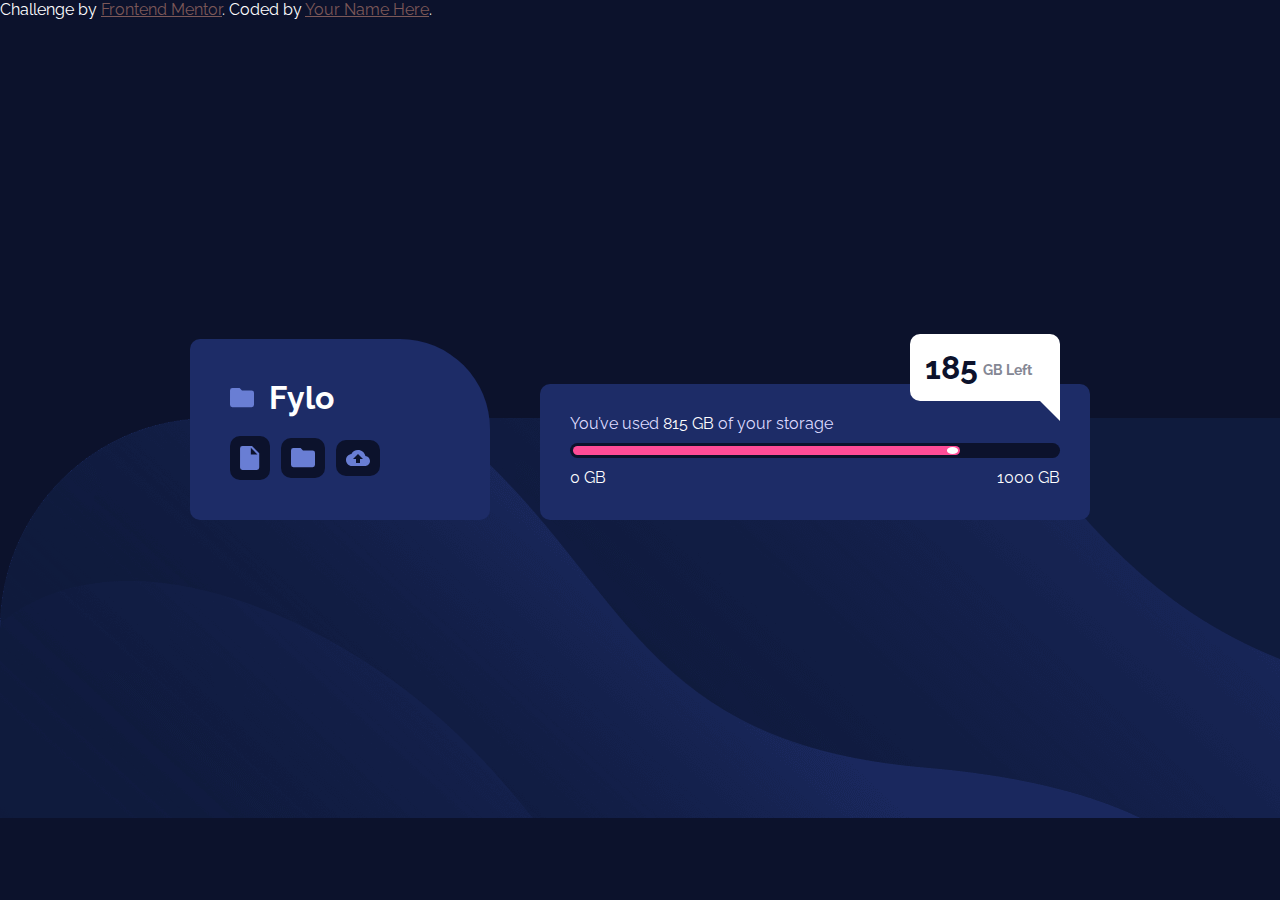
<file: index.html>
<!DOCTYPE html>
<html lang="en">

<head>
  <meta charset="UTF-8">
  <meta name="viewport" content="width=device-width, initial-scale=1.0">
  <!-- displays site properly based on user's device -->

  <link rel="icon" type="image/png" sizes="32x32" href="./images/favicon-32x32.png">

  <link rel="stylesheet" href="./css/text.css" />

  <link rel="preconnect" href="https://fonts.gstatic.com">
  <link href="https://fonts.googleapis.com/css2?family=Raleway:wght@400;700&display=swap" rel="stylesheet">

  <title>Frontend Mentor | Fylo data storage component</title>

</head>

<body>
  <div class="attribution">
    Challenge by <a href="https://www.frontendmentor.io?ref=challenge" target="_blank">Frontend Mentor</a>.
    Coded by <a href="#">Your Name Here</a>.
  </div>




  <div class="container">
    <!-------------------------------------- Start Fylo -------------------->
    <div class="fylo">
      <div class="f">
        <img src="./images/icon-folder.svg" alt="">
        <h1>Fylo</h1>
      </div>
      <div class="i">
        <img src="./images/icon-document.svg" alt="document">
        <img src="./images/icon-folder.svg" alt="folder">
        <img src="./images/icon-upload.svg" alt="upload">
      </div>
    </div>
    <!------------------------------------- End Fylo ---------------------->

    <!-------------------------------------- Start Storage -------------------->
    <div class="storage">
      <div class="top">
        <p>You’ve used <span>815 GB</span> of your storage</p>
        <h1>185 <span> GB Left</span></h1>
      </div>
      <div class="cont">
        <span></span>
      </div>
      <div class="bottom">
        <p class="one">0 GB</p>
        <p class="two">1000 GB</p>
      </div>
    </div>
    <!-------------------------------------- End Storage -------------------->
  </div>
  <div class="op"></div>
</body>

</html>
</file>
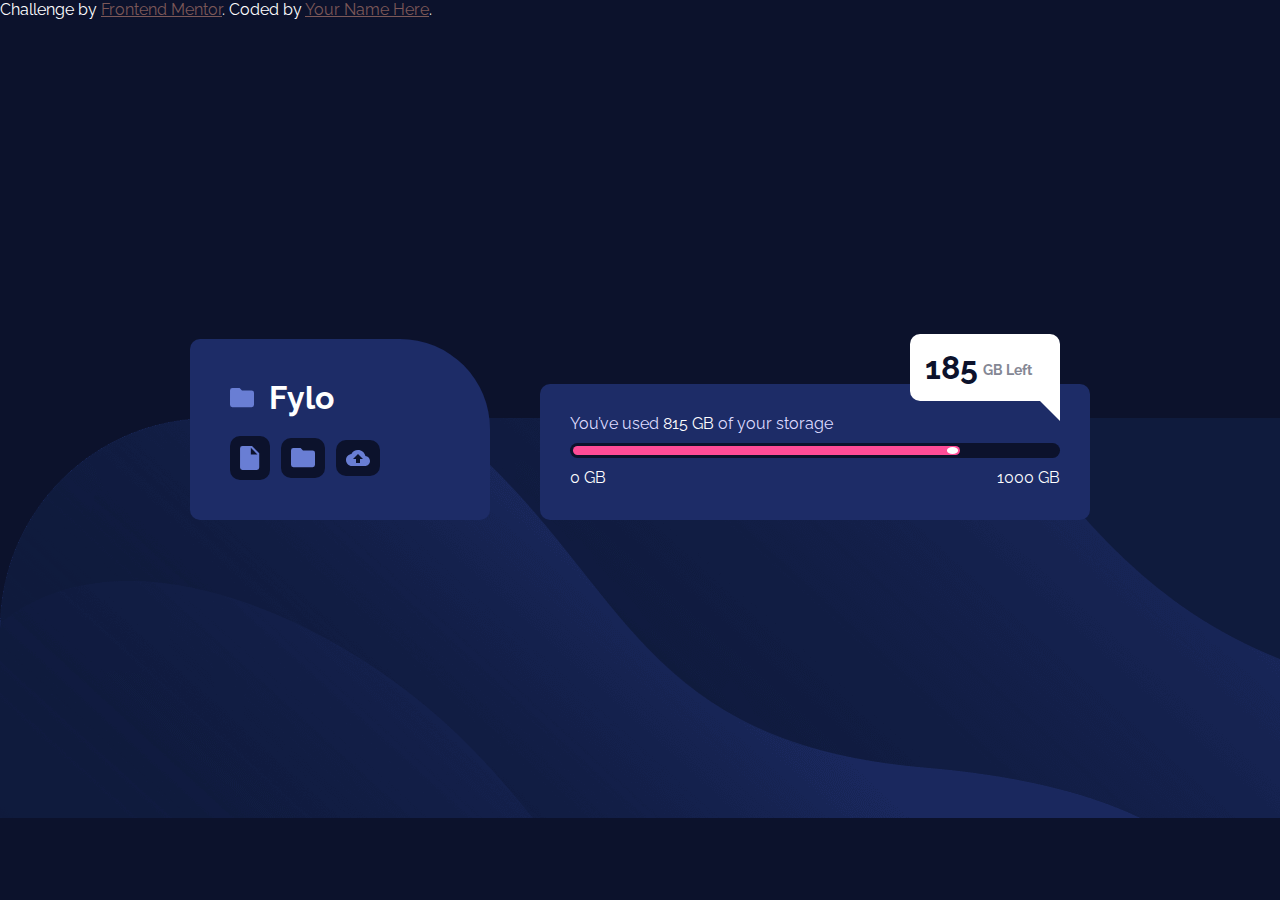
<file: html/index.html>
<!DOCTYPE html>
<html lang="en">

<head>
  <meta charset="UTF-8">
  <meta name="viewport" content="width=device-width, initial-scale=1.0">
  <!-- displays site properly based on user's device -->

  <link rel="icon" type="image/png" sizes="32x32" href="./images/favicon-32x32.png">

  <link rel="stylesheet" href="../css/text.css" />

  <link rel="preconnect" href="https://fonts.gstatic.com">
  <link href="https://fonts.googleapis.com/css2?family=Raleway:wght@400;700&display=swap" rel="stylesheet">

  <title>Frontend Mentor | Fylo data storage component</title>

</head>

<body>
  <div class="attribution">
    Challenge by <a href="https://www.frontendmentor.io?ref=challenge" target="_blank">Frontend Mentor</a>.
    Coded by <a href="#">Your Name Here</a>.
  </div>




  <div class="container">
    <!-------------------------------------- Start Fylo -------------------->
    <div class="fylo">
      <div class="f">
        <img src="../images/icon-folder.svg" alt="">
        <h1>Fylo</h1>
      </div>
      <div class="i">
        <img src="../images/icon-document.svg" alt="document">
        <img src="../images/icon-folder.svg" alt="folder">
        <img src="../images/icon-upload.svg" alt="upload">
      </div>
    </div>
    <!------------------------------------- End Fylo ---------------------->

    <!-------------------------------------- Start Storage -------------------->
    <div class="storage">
      <div class="top">
        <p>You’ve used <span>815 GB</span> of your storage</p>
        <h1>185 <span> GB Left</span></h1>
      </div>
      <div class="cont">
        <span></span>
      </div>
      <div class="bottom">
        <p class="one">0 GB</p>
        <p class="two">1000 GB</p>
      </div>
    </div>
    <!-------------------------------------- End Storage -------------------->
  </div>
  <div class="op"></div>
</body>

</html>
</file>
<file: css/text.css>
/* Start Varibales */
:root{
    --main-color: #19c8fa;
    --transparent-color: rab(15 116 143 / 70%);
    --section-padding: 100px;
}
/* End Varibales */
/* Start Global Ruls */
html{scroll-behavior: smooth;}
*{
    -webkit-box-sizing: border-box;
    -moz-box-sizing: border-box;
    box-sizing: border-box;
    padding: 0;
    margin: 0;
}
body{
    font-family: 'Raleway', sans-serif;
    background-color: hsl(229, 57%, 11%);
    color: white;
}
@media (max-width:375px){
    body{
        background-image: url(../images/bg-desktop.png);
        background-repeat: no-repeat;
    }
}
a{color: rgb(124, 88, 88);}

/* End Global Ruls */

.op{
    width: 100%;
    height: 400px;
    background-image: url(../images/bg-desktop.png);
    background-repeat: no-repeat;
}
@media (max-width:375px){
    .op{
        display:none;

    }
}
.container{
    margin: -8% auto;
    width: 900px;
    display: flex;
    justify-content: space-between;
    margin-top: 25%;
}
@media (max-width:375px){
    .container{
        width: 360px;
        display: block;
        margin: 20px auto;
    }
}
/************************* Start Fylo ****************************/
.fylo{
    width: 300px;
    background-color: hsl(228, 56%, 26%);
    padding: 40px;
    border-radius: 10px 90px 10px 10px;
}
@media (max-width:375px){
    .fylo{
        width: 100%;
    }
}
.fylo .f{
    display: flex;
    align-items: center;
    color: white;
}
.fylo .f h1{margin-left: 15px;}

.fylo .i{
    display: flex;
    justify-content: space-between;
    align-items: center;
    width: 150px;
    margin-top: 20px;}
.fylo .i img{
    background-color: hsl(229, 57%, 11%);
    padding: 10px;
    border-radius: 10px;
}
/************************* End Fylo ****************************/







/************************* Start storage ****************************/
.storage{
    padding: 30px;
    width: 550px;
    background-color: hsl(228, 56%, 26%);
    position: relative;
    border-radius: 10px;
    margin-top: 5%;
}
@media (max-width:375px){
    .storage{
        width:100%;
    }
}
.storage > p{
    font-size: 14px;
    color:  hsl(243, 100%, 93%)
}
.storage > p span{color:  white;}

.storage .top{display: flex;}

.storage .top h1{
    background-color: white;
    color: hsl(229, 57%, 11%);
    display: flex;
    width: 150px;
    position: absolute;
    left: 370px;
    top: -50px;
    padding: 15px;
    border-radius: 10px 10px 0px 10px;
}
.storage .top h1::before{
    content: "";
    position: absolute;
    border-width: 10px;
    border-style: solid;
    border-color: white white transparent transparent;
    top: 67px;
    left: 130px;
}
@media (max-width:375px) {
    .storage .top h1{
        left: 25%;
        top: 75%;
        border-radius: 10px;
    }
    .storage .top h1::before{
        display: none;
    }
}
.storage .top h1 span{
    color:hsl(229, 7%, 55%);
    font-size: 14px;
    margin-top: 13px;
    margin-left: 5px;
}
.storage .top p{color: hsl(243, 100%, 93%);}

.storage .top p span{color: white;}

.storage .cont{
    width: 100%;
    height: 15px;
    background-color: hsl(229, 57%, 11%);
    border-radius: 20px;
    padding: 3px;
    margin-top: 10px;
}
.storage .cont span{
    display: block;
    width: 80%;
    height: 100%;
    background-color: hsl(335, 100%, 65%);
    border-radius: 20px;
    position: relative;
}
.storage .cont span::before{
    content: "";
    position: absolute;
    width: 3%;
    height: 75%;
    background-color: white;
    top: 1px;
    border-radius: 50%;
    left: 96.5%;
}
.storage .bottom{
    display: flex;
    justify-content: space-between;
    margin-top: 10px;
}
/************************* End storage ****************************/
</file>
